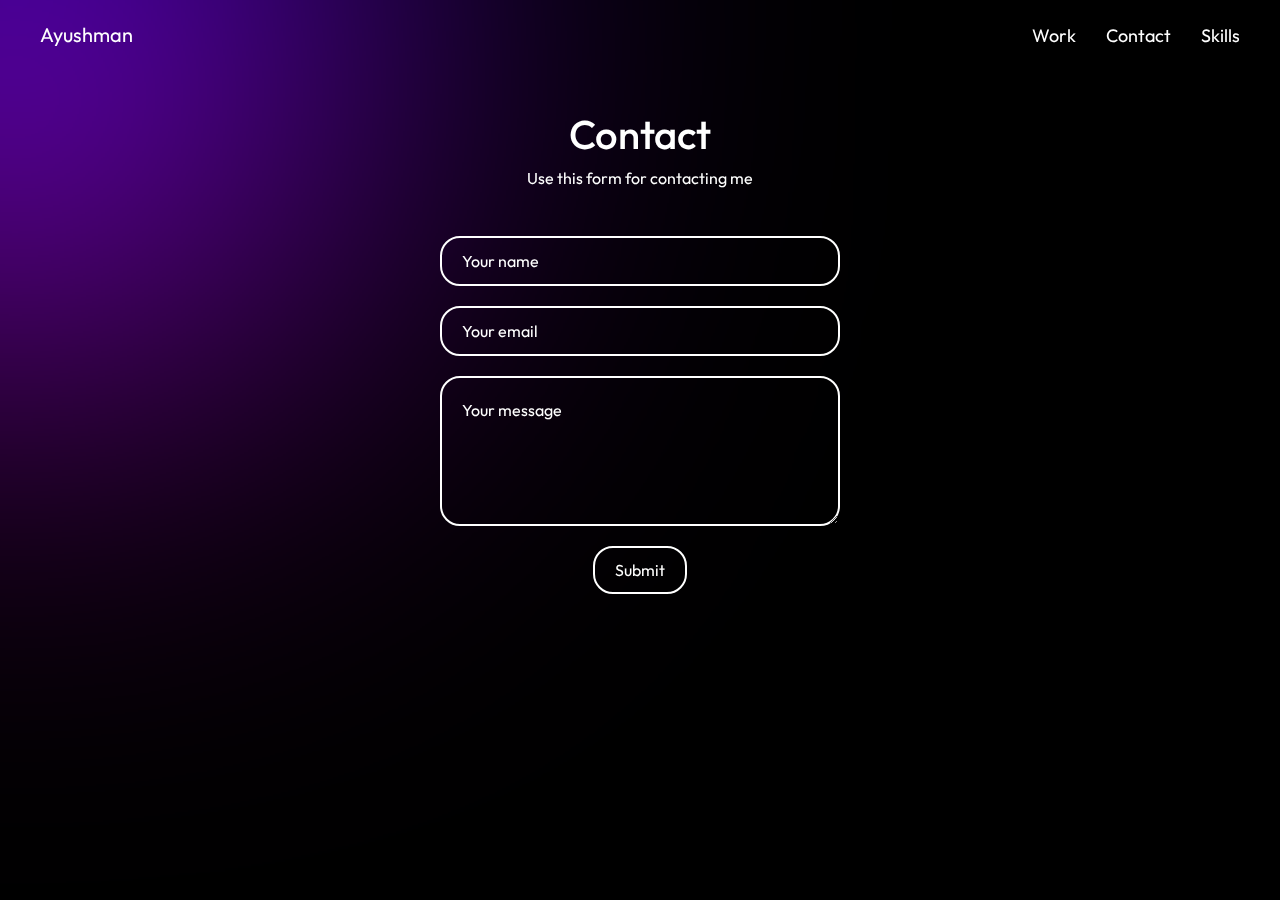
<file: contact.html>
<!DOCTYPE html>
<html lang="en">

<head>
    <meta charset="UTF-8">
    <meta name="viewport" content="width=device-width, initial-scale=1.0">
    <!-- Preconnect to Google Fonts and include the 'Outfit' font -->
    <link rel="preconnect" href="https://fonts.googleapis.com">
    <link rel="preconnect" href="https://fonts.gstatic.com" crossorigin>
    <link href="https://fonts.googleapis.com/css2?family=Outfit:wght@200&display=swap" rel="stylesheet">
    <!-- Include Bootstrap CSS from CDN -->
    <link href="https://cdn.jsdelivr.net/npm/bootstrap@5.3.3/dist/css/bootstrap.min.css" rel="stylesheet"
        integrity="sha384-QWTKZyjpPEjISv5WaRU9OFeRpok6YctnYmDr5pNlyT2bRjXh0JMhjY6hW+ALEwIH" crossorigin="anonymous">
    <!-- Include Bootstrap JS bundle from CDN -->
    <script src="https://cdn.jsdelivr.net/npm/bootstrap@5.3.3/dist/js/bootstrap.bundle.min.js"
        integrity="sha384-YvpcrYf0tY3lHB60NNkmXc5s9fDVZLESaAA55NDzOxhy9GkcIdslK1eN7N6jIeHz" crossorigin="anonymous">
    </script>
    <!-- Link to custom CSS file -->
    <link rel="stylesheet" href="css/contact.css">
    <title>Contact Us</title>
</head>

<body>
    <!-- Background blob effect -->
    <div class="blob"></div>
    <!-- Custom cursor -->
    <div id="cursor"></div>

    <!-- Navigation bar -->
    <section id="header">
        <div class="navbar">
            <!-- Brand name -->
            <a class="names" href="index.html">Ayushman</a>
            <nav>
                <!-- Sidebar for mobile view -->
                <ul class="sidebar" id="sidebar">
                    <li class="nav-item">
                        <!-- Close menu button -->
                        <a class="nav-link close-menu" href="#">
                            <svg xmlns="http://www.w3.org/2000/svg" height="24px" viewBox="0 -960 960 960"
                                width="24px" fill="#e8eaed">
                                <path
                                    d="m256-200-56-56 224-224-224-224 56-56 224 224 224-224 56 56-224 224 224 224-56 56-224-224-224 224Z" />
                            </svg>
                        </a>
                    </li>
                    <!-- Navigation links -->
                    <li class="nav-item">
                        <a class="nav-link" href="work.html">Work</a>
                    </li>
                    <li class="nav-item">
                        <a class="nav-link" href="contact.html">Contact</a>
                    </li>
                    <li class="nav-item">
                        <a class="nav-link" href="skill.html">Skills</a>
                    </li>
                </ul>
                <!-- Navigation links for desktop view -->
                <ul class="hideOnMobile">
                    <li class="nav-item">
                        <a class="nav-link" href="work.html">Work</a>
                    </li>
                    <li class="nav-item">
                        <a class="nav-link" href="contact.html">Contact</a>
                    </li>
                    <li class="nav-item">
                        <a class="nav-link" href="skill.html">Skills</a>
                    </li>
                </ul>
                <!-- Mobile menu button -->
                <ul class="mobileNavIcon">
                    <li class="nav-item menu-button">
                        <a class="nav-link" href="#">
                            <svg xmlns="http://www.w3.org/2000/svg" height="24px" viewBox="0 -960 960 960"
                                width="24px" fill="#e8eaed">
                                <path d="M120-240v-80h720v80H120Zm0-200v-80h720v80H120Zm0-200v-80h720v80H120Z" />
                            </svg>
                        </a>
                    </li>
                </ul>
            </nav>
        </div>
    </section>

    <!-- Header section for the form -->
    <section id="header-form">
        <div class="container">
            <div class="contacts">
                <h1 class="heading-contact">Contact</h1>
                <p class="heading-para">Use this form for contacting me</p>
            </div>
        </div>
    </section>
    <!-- Contact form section -->
    <section id="contact-form">
        <div class="contact-container">
            <!-- Contact form -->
            <form id="web3form" action="https://api.web3forms.com/submit" method="POST" class="contact-info">
                <input type="hidden" name="access_key" value="8c059142-0ace-4dc9-970e-d4c612510524">
                <input type="text" name="name" placeholder="Your name" class="contact-input" required>
                <input type="email" name="email" placeholder="Your email" class="contact-input" required>
                <textarea name="message" placeholder="Your message" class="contact-input"></textarea>
                <button type="submit">Submit</button>
            </form>
            <!-- Form submission message -->
            <div id="form-message" style="display: none; color: white; text-align: center; margin-top: 20px;"></div>
        </div>
    </section>

    <script>
        // Custom cursor movement and color change based on background color
        document.addEventListener("DOMContentLoaded", function () {
            const cursor = document.getElementById("cursor");
            document.addEventListener("mousemove", (e) => {
                const mouseX = e.clientX;
                const mouseY = e.clientY;
                cursor.style.transform = `translate(${mouseX}px, ${mouseY}px)`;

                const elementMouseIsOver = document.elementFromPoint(mouseX, mouseY);

                function getBackgroundColor(element) {
                    const computedStyle = window.getComputedStyle(element);
                    const bgColor = computedStyle.getPropertyValue("background-color");
                    return bgColor === "rgba(0, 0, 0, 0)" ? getBackgroundColor(element.parentElement) : bgColor;
                }

                const bgColor = getBackgroundColor(elementMouseIsOver);
                cursor.style.backgroundColor = bgColor;
            });

            document.addEventListener("mouseenter", () => {
                cursor.style.opacity = 1;
            });

            document.addEventListener("mouseleave", () => {
                cursor.style.opacity = 0;
            });
        });

        // Remove pre-loader when the page is loaded
        window.addEventListener("load", function () {
            var loader = document.getElementById("pre-loader");
            if (loader) {
                loader.style.display = "none";
            }
        });

        // Update cursor position
        document.addEventListener('mousemove', function (e) {
            var cursor = document.querySelector('.blob');
            if (cursor) {
                cursor.style.transform = `translate3d(calc(${e.clientX}px - 50%), calc(${e.clientY}px - 50%), 0)`;
            }
        });

        // Handle form submission
        const form = document.getElementById('web3form');
        const formMessage = document.getElementById('form-message');

        form.addEventListener('submit', async function (e) {
            e.preventDefault();

            const formData = new FormData(form);

            try {
                const response = await fetch(form.action, {
                    method: form.method,
                    body: formData,
                    headers: {
                        'Accept': 'application/json'
                    }
                });

                formMessage.style.display = 'block';
                if (response.ok) {
                    formMessage.textContent = 'Thank you for contacting us. We will get back to you soon!';
                    form.reset();
                } else {
                    formMessage.textContent = 'Oops! There was a problem with your submission. Please try again.';
                }
            } catch (error) {
                formMessage.style.display = 'block';
                formMessage.textContent = 'Oops! There was a problem with your submission. Please try again.';
            }
        });

        // Toggle sidebar visibility on mobile
        document.querySelectorAll('.menu-button, .close-menu').forEach(item => {
            item.addEventListener('click', event => {
                event.preventDefault();
                const sidebar = document.getElementById('sidebar');
                sidebar.style.display = sidebar.style.display === 'flex' ? 'none' : 'flex';
            });
        });
    </script>
</body>

</html>
</file>
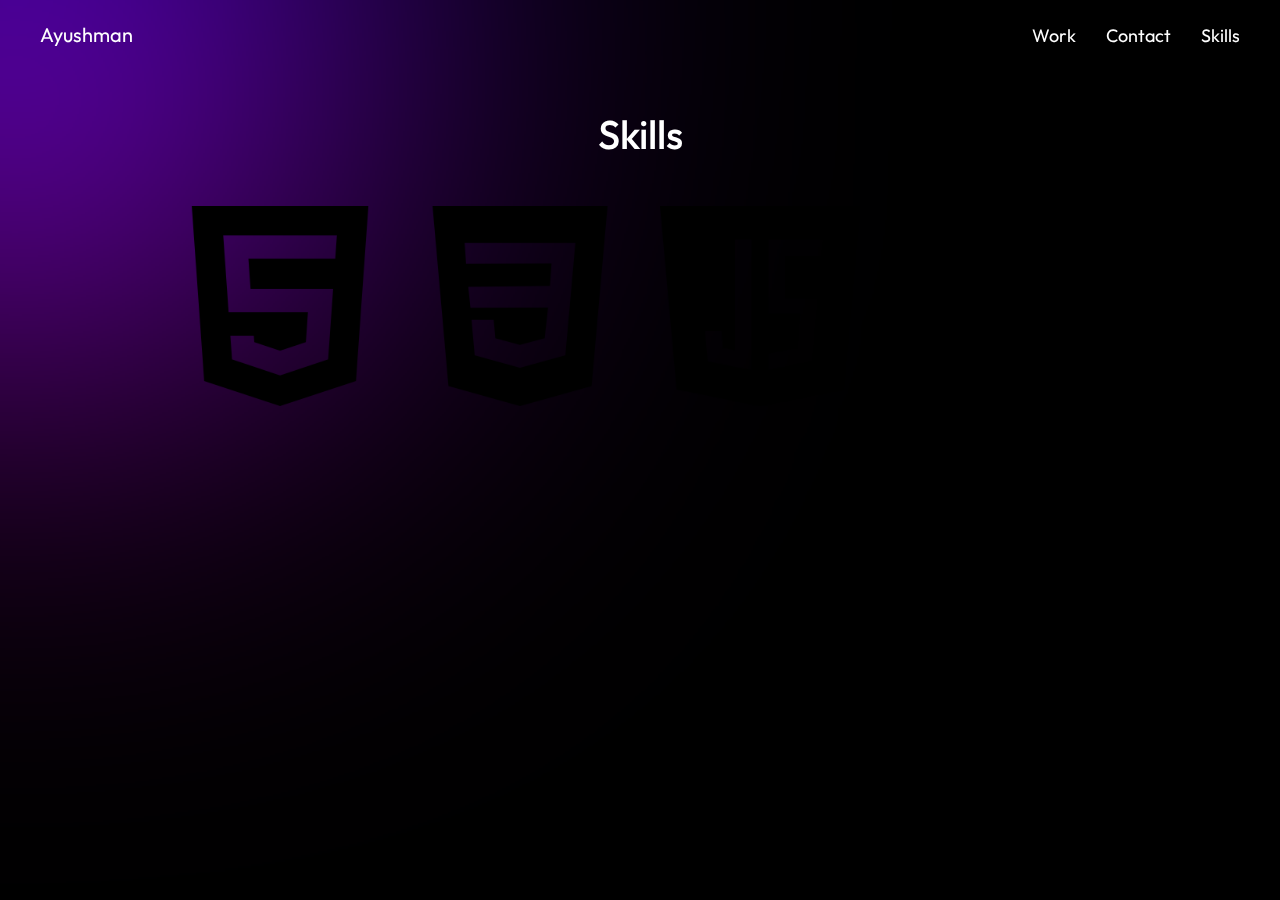
<file: skill.html>
<!DOCTYPE html>
<html lang="en">

<head>
    <meta charset="UTF-8">
    <meta name="viewport" content="width=device-width, initial-scale=1.0">

    <link rel="preconnect" href="https://fonts.googleapis.com">
    <link rel="preconnect" href="https://fonts.gstatic.com" crossorigin>
    <link href="https://fonts.googleapis.com/css2?family=Outfit:wght@200&display=swap" rel="stylesheet">
    <link href="https://cdn.jsdelivr.net/npm/bootstrap@5.3.3/dist/css/bootstrap.min.css" rel="stylesheet"
        integrity="sha384-QWTKZyjpPEjISv5WaRU9OFeRpok6YctnYmDr5pNlyT2bRjXh0JMhjY6hW+ALEwIH" crossorigin="anonymous">
    <link rel="stylesheet" href="css/skill.css">
    <title>Document</title>
</head>

<body>

    <div class="blob"></div>
    <div id="cursor"></div>

    <section id="navbar">
        <div class="navbar">
            <a class="names" href="index.html">Ayushman</a>
            <nav>
                <ul class="sidebar" id="sidebar">
                    <li class="nav-item">
                        <a class="nav-link close-menu" href="#">
                            <svg xmlns="http://www.w3.org/2000/svg" height="24px" viewBox="0 -960 960 960"
                                width="24px" fill="#e8eaed">
                                <path
                                    d="m256-200-56-56 224-224-224-224 56-56 224 224 224-224 56 56-224 224 224 224-56 56-224-224-224 224Z" />
                            </svg>
                        </a>
                    </li>
                    <li class="nav-item">
                        <a class="nav-link" href="work.html">Work</a>
                    </li>
                    <li class="nav-item">
                        <a class="nav-link" href="contact.html">Contact</a>
                    </li>
                    <li class="nav-item">
                        <a class="nav-link" href="skill.html">Skills</a>
                    </li>
                </ul>
                <ul class="hideOnMobile">
                    <li class="nav-item">
                        <a class="nav-link" href="work.html">Work</a>
                    </li>
                    <li class="nav-item">
                        <a class="nav-link" href="contact.html">Contact</a>
                    </li>
                    <li class="nav-item">
                        <a class="nav-link" href="skill.html">Skills</a>
                    </li>
                </ul>
                <ul class="mobileNavIcon">
                    <li class="nav-item">
                        <a class="nav-link menu-button" href="#">
                            <svg xmlns="http://www.w3.org/2000/svg" height="24px" viewBox="0 -960 960 960"
                                width="24px" fill="#e8eaed">
                                <path
                                    d="M120-240v-80h720v80H120Zm0-200v-80h720v80H120Zm0-200v-80h720v80H120Z" />
                            </svg>
                        </a>
                    </li>
                </ul>
            </nav>
        </div>
    </section>

    <section id="skills-header">
        <div class="container-1">
            <div class="heading">
                <h1>Skills</h1>
            </div>
        </div>
    </section>

    <section id="skill-section">
        <div class="container">
            <div class="skill-input">
                <img class="skill-image" src="skill/images/html.png"alt="">
                <img class="skill-image" src="skill/images/css-3.png"alt="">
                <img class="skill-image" src="skill/images/java-script.png"alt="">
                <img class="skill-image" src="skill/images/python.png"alt="">
            </div> 
        </div>
    </section>

    <script>
        document.addEventListener("DOMContentLoaded", function () {
            const cursor = document.getElementById("cursor");
            document.addEventListener("mousemove", (e) => {
                const mouseX = e.clientX;
                const mouseY = e.clientY;
                cursor.style.transform = `translate(${mouseX}px, ${mouseY}px)`;

                const elementMouseIsOver = document.elementFromPoint(mouseX, mouseY);

                function getBackgroundColor(element) {
                    const computedStyle = window.getComputedStyle(element);
                    const bgColor = computedStyle.getPropertyValue("background-color");
                    return bgColor === "rgba(0, 0, 0, 0)" ? getBackgroundColor(element.parentElement) : bgColor;
                }

                const bgColor = getBackgroundColor(elementMouseIsOver);
                cursor.style.backgroundColor = bgColor;
            });

            document.addEventListener("mouseenter", () => {
                cursor.style.opacity = 1;
            });

            document.addEventListener("mouseleave", () => {
                cursor.style.opacity = 0;
            });

            var cursorBlob = document.querySelector('.blob');
            document.addEventListener('mousemove', function (e) {
                var x = e.clientX;
                var y = e.clientY;
                cursorBlob.style.transform = `translate3d(calc(${e.clientX}px - 50%), calc(${e.clientY}px - 50%), 0)`;
            });

            // Toggle sidebar for mobileNavIcon
            document.querySelector('.mobileNavIcon').addEventListener('click', function (event) {
                event.preventDefault();
                const sidebar = document.getElementById('sidebar');
                if (sidebar.style.display === 'flex') {
                    sidebar.style.display = 'none';
                } else {
                    sidebar.style.display = 'flex';
                }
            });

            // Close sidebar when close-menu link is clicked
            document.querySelector('.close-menu').addEventListener('click', function (event) {
                event.preventDefault();
                const sidebar = document.getElementById('sidebar');
                sidebar.style.display = 'none';
            });
        });
    </script>

</body>

</html>
</file>
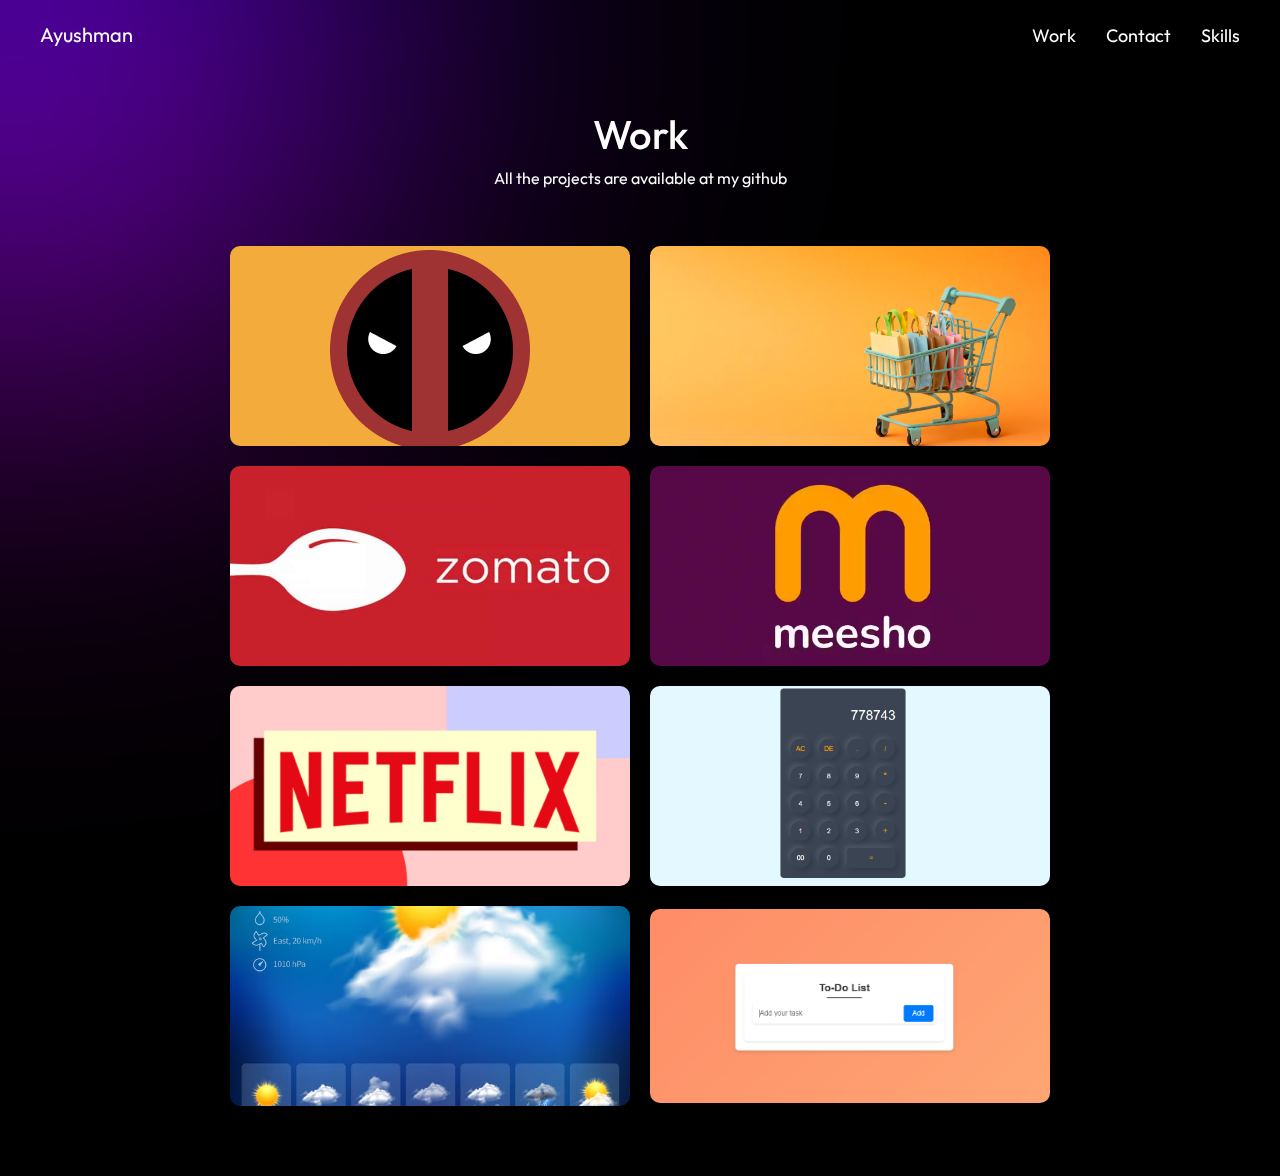
<file: work.html>
<!DOCTYPE html>
<html lang="en">

<head>
    <meta charset="UTF-8">
    <meta name="viewport" content="width=device-width, initial-scale=1.0">

    <link rel="preconnect" href="https://fonts.googleapis.com">
    <link rel="preconnect" href="https://fonts.gstatic.com" crossorigin>
    <link href="https://fonts.googleapis.com/css2?family=Outfit:wght@200&display=swap" rel="stylesheet">
    <link href="https://cdn.jsdelivr.net/npm/bootstrap@5.3.3/dist/css/bootstrap.min.css" rel="stylesheet"
        integrity="sha384-QWTKZyjpPEjISv5WaRU9OFeRpok6YctnYmDr5pNlyT2bRjXh0JMhjY6hW+ALEwIH" crossorigin="anonymous">
    <link rel="stylesheet" href="css/skill.css">
    <link rel="stylesheet" href="css/work.css">
    <title>Document</title>
</head>

<body>

    <div class="blob"></div>
    <div id="cursor"></div>

    <section id="navbar">
        <div class="navbar">
            <a class="names" href="index.html">Ayushman</a>
            <nav>
                <ul class="sidebar" id="sidebar">
                    <li class="nav-item">
                        <a class="nav-link close-menu" href="#">
                            <svg xmlns="http://www.w3.org/2000/svg" height="24px" viewBox="0 -960 960 960"
                                width="24px" fill="#e8eaed">
                                <path
                                    d="m256-200-56-56 224-224-224-224 56-56 224 224 224-224 56 56-224 224 224 224-56 56-224-224-224 224Z" />
                            </svg>
                        </a>
                    </li>
                    <li class="nav-item">
                        <a class="nav-link" href="work.html">Work</a>
                    </li>
                    <li class="nav-item">
                        <a class="nav-link" href="contact.html">Contact</a>
                    </li>
                    <li class="nav-item">
                        <a class="nav-link" href="skill.html">Skills</a>
                    </li>
                </ul>
                <ul class="hideOnMobile">
                    <li class="nav-item">
                        <a class="nav-link" href="work.html">Work</a>
                    </li>
                    <li class="nav-item">
                        <a class="nav-link" href="contact.html">Contact</a>
                    </li>
                    <li class="nav-item">
                        <a class="nav-link" href="skill.html">Skills</a>
                    </li>
                </ul>
                <ul class="mobileNavIcon">
                    <li class="nav-item">
                        <a class="nav-link menu-button" href="#">
                            <svg xmlns="http://www.w3.org/2000/svg" height="24px" viewBox="0 -960 960 960"
                                width="24px" fill="#e8eaed">
                                <path
                                    d="M120-240v-80h720v80H120Zm0-200v-80h720v80H120Zm0-200v-80h720v80H120Z" />
                            </svg>
                        </a>
                    </li>
                </ul>
            </nav>
        </div>
    </section>

    <section id="skills-header">
        <div class="container-1">
            <div class="heading">
                <h1>Work</h1>
                <p>All the projects are available at my github</p>
            </div>
        </div>
    </section>

    <section id="work-section" class="work-class">
        <div class="work">
            <div class="deadpool-card">
                <a href="https://ayushmansingh2512.github.io/deadpool/"><img src="skill/images/deadpool.png" alt="Deadpool"></a>
            </div>
    
            <div class="shoping-card">
                <a href="https://ayushmansingh2512.github.io/shoping/"><img src="skill/images/shoping.png" alt="Shoping"></a>
            </div>
    
            <div class="zomato-card">
                <a href="https://ayushmansingh2512.github.io/zomato-clone-firstpage/"><img src="skill/images/zomato.png" alt="Zomato"></a>
            </div>
    
            <div class="meesho-card">
                <a href="https://ayushmansingh2512.github.io/meesho-clone-firstpage/"><img src="skill/images/Meesho.png" alt="Meesho"></a>
            </div>
    
            <div class="netflix-card">
                <a href="https://ayushmansingh2512.github.io/netflix-clone/"><img src="skill/images/Netflix.png" alt="Netflix"></a>
            </div>
    
            <div class="calculator-card">
                <a href="https://ayushmansingh2512.github.io/calculator1/"><img src="skill/images/calcucator.png" alt="Calculator"></a>
            </div>
    
            <div class="weather-card">
                <a href="https://ayushmansingh2512.github.io/weather-website/"><img src="skill/images/weathers.png" alt="Weather"></a>
            </div>
            <div class="weather-card">
                <a href="https://ayushmansingh2512.github.io/to-do-list/"><img src="skill/images/todolist.png" alt="Weather"></a>
            </div>
        </div>
       
    </section>
    

    <script>
        document.addEventListener("DOMContentLoaded", function () {
            const cursor = document.getElementById("cursor");
            document.addEventListener("mousemove", (e) => {
                const mouseX = e.clientX;
                const mouseY = e.clientY;
                cursor.style.transform = `translate(${mouseX}px, ${mouseY}px)`;

                const elementMouseIsOver = document.elementFromPoint(mouseX, mouseY);

                function getBackgroundColor(element) {
                    const computedStyle = window.getComputedStyle(element);
                    const bgColor = computedStyle.getPropertyValue("background-color");
                    return bgColor === "rgba(0, 0, 0, 0)" ? getBackgroundColor(element.parentElement) : bgColor;
                }

                const bgColor = getBackgroundColor(elementMouseIsOver);
                cursor.style.backgroundColor = bgColor;
            });

            document.addEventListener("mouseenter", () => {
                cursor.style.opacity = 1;
            });

            document.addEventListener("mouseleave", () => {
                cursor.style.opacity = 0;
            });

            var cursorBlob = document.querySelector('.blob');
            document.addEventListener('mousemove', function (e) {
                var x = e.clientX;
                var y = e.clientY;
                cursorBlob.style.transform = `translate3d(calc(${e.clientX}px - 50%), calc(${e.clientY}px - 50%), 0)`;
            });

            // Toggle sidebar for mobileNavIcon
            document.querySelector('.mobileNavIcon').addEventListener('click', function (event) {
                event.preventDefault();
                const sidebar = document.getElementById('sidebar');
                if (sidebar.style.display === 'flex') {
                    sidebar.style.display = 'none';
                } else {
                    sidebar.style.display = 'flex';
                }
            });

            // Close sidebar when close-menu link is clicked
            document.querySelector('.close-menu').addEventListener('click', function (event) {
                event.preventDefault();
                const sidebar = document.getElementById('sidebar');
                sidebar.style.display = 'none';
            });
        });
    </script>

</body>

</html>
</file>
<file: css/contact.css>
body {
    overflow-x: hidden;
    padding: 0%;
    margin: 0%;
    font-family: outfit;
     background-color:black;
    }
    
    @keyframes gradient {
    0% {
        background-position: 0% 50%;
    }
    50% {
        background-position: 100% 50%;
    }
    100% {
        background-position: 0% 50%;
    }
     
     
        
        
    }
    .blob {
      display: flex;
      justify-content: center;
      align-items: center;
      width: 650px;
      height: 650px;
      border-radius: 100%;
      background-image: linear-gradient(#1100ff 10%, #ff00f2);
      filter: blur(250px);
      transition: all 450ms ease-out;
      position: fixed;
      pointer-events: none;
      left: 0;
      top: 0;
      transform: translate(calc(-50% + 15px), -50%);
      z-index: -1;
    }
    #pre-loader{
      background: #000  url(img\rename.gif) no-repeat center center;
      background-size: 16%;
      height: 100vh;
      width: 100%;
      position: fixed;
      z-index: 100;
    
    
    }
     
    .navbar {
        display: flex;
        justify-content: space-between;
        padding: 20px 40px;
    }
    
    nav ul {
        display: flex;
        margin: 0;
        padding: 0;
    }
    
    .sidebar {
        position: fixed;
        top: 0;
        right: 0;
        height: 100vh;
        width: 100vw; /* Full width on mobile */
        z-index: 999;
        display: flex;
        align-items: flex-start;
        justify-content: flex-start;
        flex-direction: column;
        background-color: rgba(0, 0, 0, 0.8); /* Semi-transparent background */
        backdrop-filter: blur(10px); /* Blur effect */
        gap: 20px;
        display: none;
    }
    
    .names {
        font-size: 20px;
        font-weight: normal;
        text-decoration: none;
        color: #fff;
        transition: 0.3s;
    }
    
    .names:hover {
        font-size: 22px;
    }
    
    .nav-item {
        list-style: none;
        color: #fff;
        padding-left: 30px;
    }
    
    .nav-link {
        color: #fff;
        text-decoration: none;
        font-size: 18px;
        transition: 0.3s;
    }
    
    .nav-item:hover .nav-link {
        font-size: 20px;
    }
    
    .mobileNavIcon {
        display: none;
    }
    
    @media (max-width: 800px) {
        .hideOnMobile {
            display: none;
        }
        .mobileNavIcon {
            display: flex;
            margin-left: auto;
        }
        .sidebar {
            width: 100%; /* Full width on mobile */
        }
        .sidebar .nav-item {
            width: 100%; /* Full width for nav items */
            padding: 15px 30px;
        }
        .nav-link {
            font-size: 18px;
            transition: none; /* Disable hover effect */
        }
    }
    

    /* contact page */
 
.container-heading{
     
   }
    
.contacts{
    color: #FFF; 
    padding-top: 40px;
    text-align: center;
    }
.contact-container{
       padding: 30px ;
        align-items: center;
} 

.contact-info{
        text-align: center;
        display: flex;
        color: #FFF;
        align-items: center;
        flex-direction: column;
        gap: 20px;
}

.contact-input{
 padding: 20px;
 border-radius: 20px;
 background-color: transparent;
 color: #fff;
 outline: #FFF;
 width: 100%;
 max-width: 400px;
 border: 2px solid #FFF;
  
}
.contact-input[type="text"],
.contact-input[type="email"] {
    height: 50px; /* Adjust the height as needed */
}

.contact-input[name="message"] {
    height: 150px; /* Adjust the height for the textarea */
}

.contact-input::placeholder {
    color: #FFF;
}

button[type="submit"] {
    padding: 10px 20px;
   
    border-radius: 20px;
    border: 2px solid #FFF;
    background-color: transparent;
    color: #FFF;
    cursor: pointer;
    transition: background-color 0.3s, color 0.3s;
}

button[type="submit"]:hover {
    background-color: #FFF;
    color: #000;
</file>
<file: css/skill.css>
body {
    overflow-x: hidden;
    padding: 0%;
    margin: 0%;
    font-family: outfit;
     background-color:black;
    }
    
    @keyframes gradient {
    0% {
        background-position: 0% 50%;
    }
    50% {
        background-position: 100% 50%;
    }
    100% {
        background-position: 0% 50%;
    }
     
     
        
        
    }
    .blob {
      display: flex;
      justify-content: center;
      align-items: center;
      width: 650px;
      height: 650px;
      border-radius: 100%;
      background-image: linear-gradient(#1100ff 10%, #ff00f2);
      filter: blur(250px);
      transition: all 450ms ease-out;
      position: fixed;
      pointer-events: none;
      left: 0;
      top: 0;
      transform: translate(calc(-50% + 15px), -50%);
      z-index: -1;
    }
    #pre-loader{
      background: #000  url(img\rename.gif) no-repeat center center;
      background-size: 16%;
      height: 100vh;
      width: 100%;
      position: fixed;
      z-index: 100;
    
    
    }
     
    .navbar {
        display: flex;
        justify-content: space-between;
        padding: 20px 40px;
    }

    nav ul {
        display: flex;
        margin: 0;
        padding: 0;
    }

    .sidebar {
        position: fixed;
        top: 0;
        right: 0;
        height: 100vh;
        width: 100vw;
        z-index: 999;
        display: flex;
        align-items: flex-start;
        justify-content: flex-start;
        flex-direction: column;
        background-color: rgba(0, 0, 0, 0.8);
        backdrop-filter: blur(10px);
        gap: 20px;
        display: none;
    }

    .names {
        font-size: 20px;
        font-weight: normal;
        text-decoration: none;
        color: #fff;
        transition: 0.3s;
    }

    .names:hover {
        font-size: 22px;
    }

    .nav-item {
        list-style: none;
        color: #fff;
        padding-left: 30px;
    }

    .nav-link {
        color: #fff;
        text-decoration: none;
        font-size: 18px;
        transition: 0.3s;
    }

    .nav-item:hover .nav-link {
        font-size: 20px;
    }

    .mobileNavIcon {
        display: none;
    }

    @media (max-width: 800px) {
        .hideOnMobile {
            display: none;
        }

        .mobileNavIcon {
            display: flex;
            margin-left: auto;
        }

        .sidebar {
            width: 100%;
        }

        .sidebar .nav-item {
            width: 100%;
            padding: 15px 30px;
        }

        .nav-link {
            font-size: 18px;
            transition: none;
        }
    }

   .container-1{
    padding: 40px;
    margin: 0%;    
}
    .heading{
        text-align: center;
        color: #fff;
     
    }
    .skill-input{
        align-items: center;
        justify-content: center;
        text-align: center;
        display: flex;
        gap: 40px;
        flex-wrap: wrap;


    }
 .skill-image{
    height: 200px;
    width: 200px;
    align-items: center;
    gap: 20px;
 }
 

@media (max-width: 400px) {

        body {
            background: linear-gradient(90deg, #1100ff, #4400a6, #8b0080,, black);

            color: white; /* Ensures text color contrasts well with the background */
        }
     
    .skill-input {
        flex-direction: column; /* Stack items vertically */
        align-items: center; /* Center items horizontally */
    }

    .skill-image {
        width: 100%; /* Take full width of container */
        max-width: 200px; /* Limit maximum width */
        height: auto; /* Maintain aspect ratio */
        margin: 10px 0; /* Adjust margin as needed */
    }
}
</file>
<file: css/work.css>
/* Add general container styling for Flexbox layout */
.work-class{
    display: flex;
    justify-content: center;
    max-width: 100;
    margin: 0 0 70px 0;

}

.work {
    display: flex;
    flex-wrap: wrap;
    justify-content: space-between;
    gap: 20px;
    max-width: 1200px;
    justify-content: center;
    align-items: center;
}

/* Common styling for all image cards */
.work div {

    padding: 60px 0;
    width: 400px;
    height: 200px;
    overflow: hidden;
    border-radius: 10px;
    box-shadow: 0 4px 8px rgba(0, 0, 0, 0.1);
    display: flex;
    justify-content: center;
    align-items: center;
    transition: transform 0.3s ease;
}

.work div:hover {
    transform: scale(1.05);
}

/* Ensure all images have the same size */
.work img {
    max-width: 100%;
    max-height: 100%;
    object-fit: cover;
    border-radius: 10px;
}

/* Individual classes for each image */
</file>
